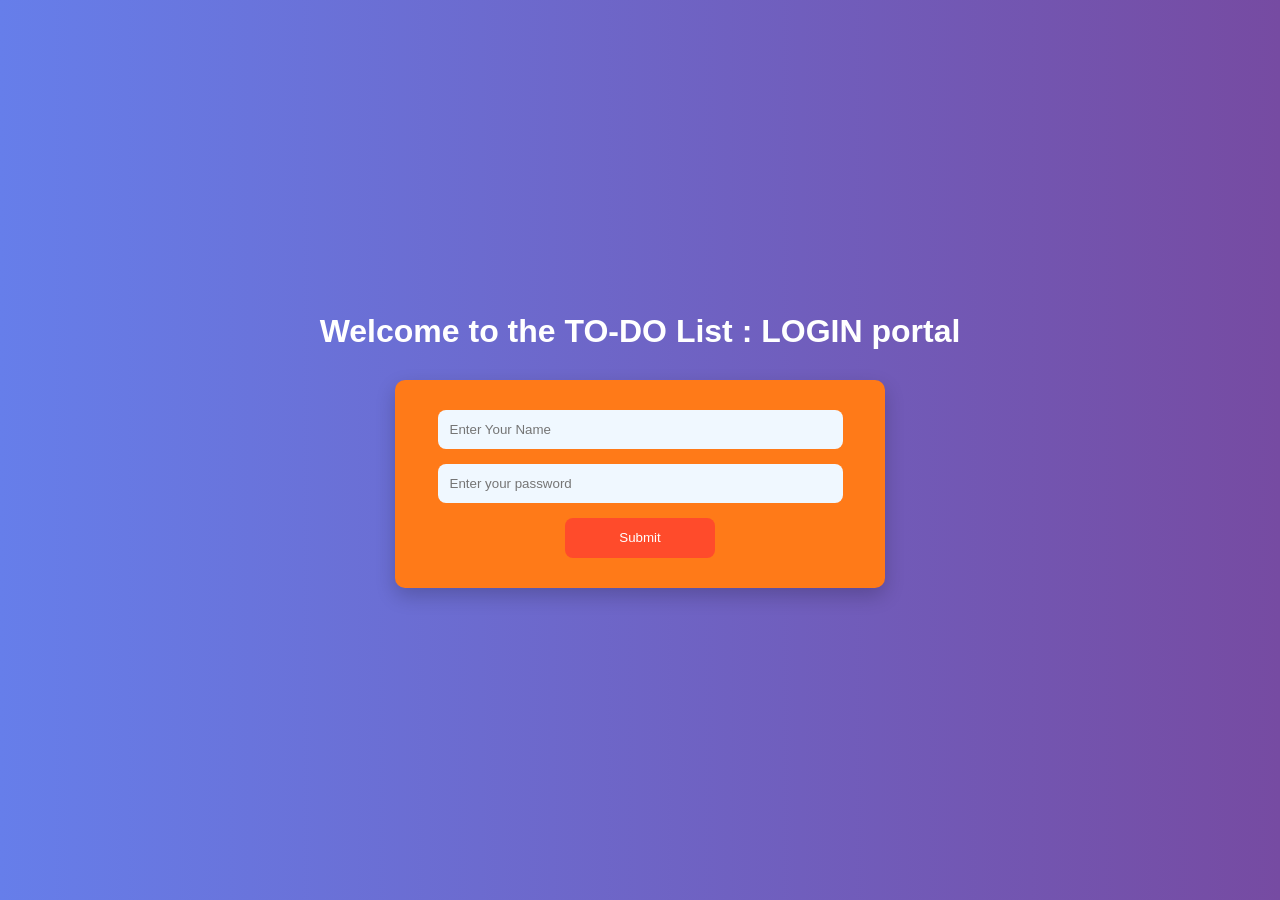
<file: Assignment_I/index.html>
<!DOCTYPE html>
<html lang="en">
<head>
    <meta charset="UTF-8">
    <meta name="viewport" content="width=device-width, initial-scale=1.0">
    <title>Web login TODO LIST </title>
    <link rel="stylesheet" href="style.css">
</head>
<body>
    <h1>Welcome to the TO-DO List : LOGIN portal </h1>
    <div class ="container">
    <input type="text" id="name" placeholder="Enter Your Name">
   
    <input type="password" id="passcode" placeholder="Enter your password">
   
    <button onclick="submit()" aria-required="true">Submit</button>
    </div>
    <script src="script.js"></script>

</body>
</html>
</file>
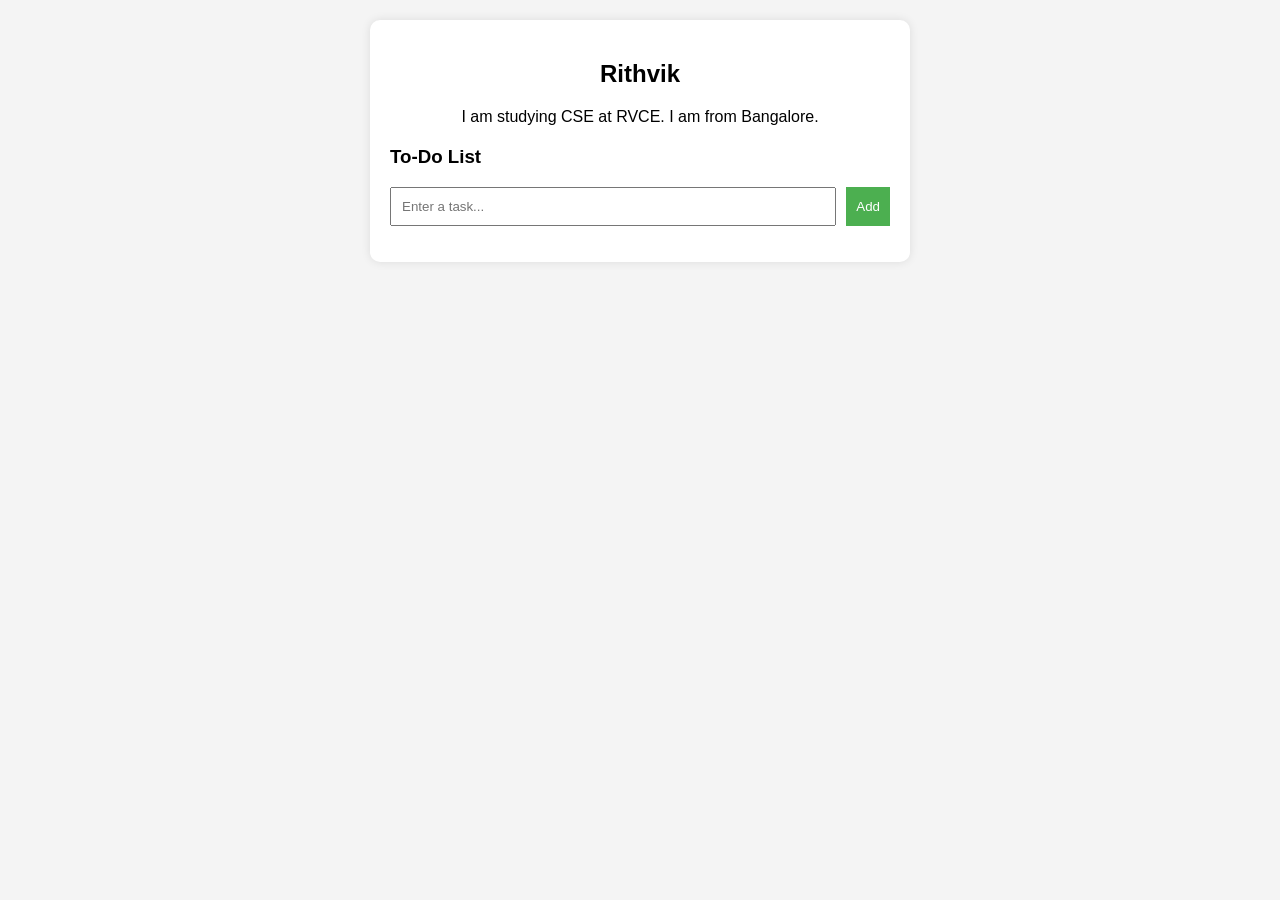
<file: Rithvik_1RV25CS208/Assignment_1/index.html>
<!DOCTYPE html>
<html>
<head>
    <meta charset="UTF-8">
    <meta name="viewport" content="width=device-width, initial-scale=1.0">
    

    
    <link rel="stylesheet" href="style.css">
</head>

<body>


<main>

    
    <section class="profile">
        
        <h2>Rithvik</h2>
        <p>I am studying CSE at RVCE. I am from Bangalore.</p>
    </section>

    
    <section>
        <h3>To-Do List</h3>

        <div class="todo-input">
            <input type="text" id="taskInput" placeholder="Enter a task...">
            <button id="addBtn">Add</button>
        </div>

        <ul id="taskList"></ul>
    </section>

</main>




<script src="script.js"></script>

</body>
</html>
</file>
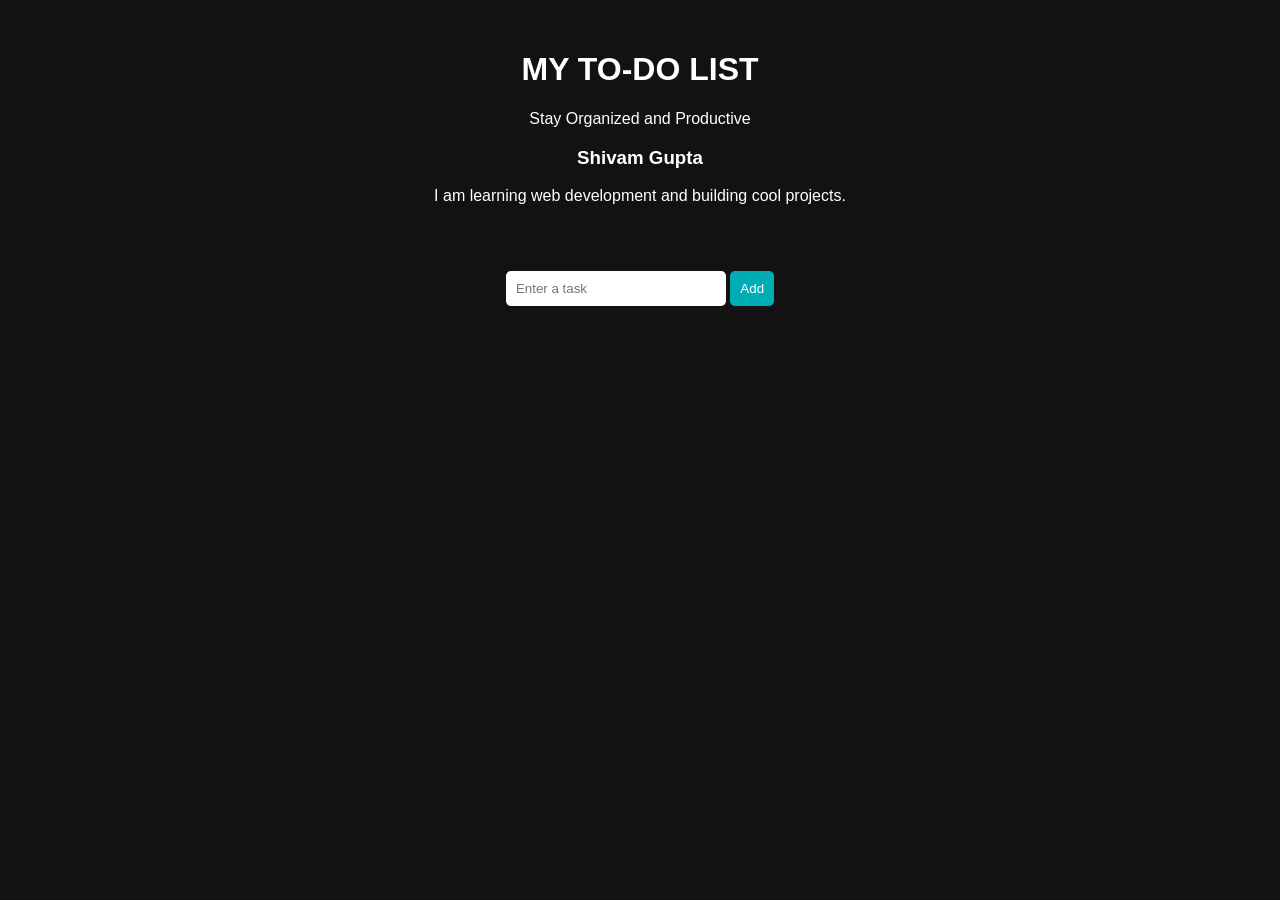
<file: SHIVAM_GUPTA_1RV25CY043/Assignment TO DO LIST/index.html>
<!DOCTYPE html>
<html lang="en">
<head>
    <meta charset="UTF-8">
    <meta name="viewport" content="width=device-width, initial-scale=1.0">
    <title>TO DO LIST</title>
    <link rel="stylesheet" href="style.css">
</head>
<body>
    <header>
        <h1>MY TO-DO LIST </h1>
        <p> Stay Organized and Productive </p>
        <h3>Shivam Gupta</h3>
        <p>I am learning web development and building cool projects.</p>
    </header>
     <div class="container">
        <input type="text" id="taskInput" placeholder="Enter a task">
        <button id="addBtn">Add</button>

        <ul id="taskList"></ul>
    </div>
    <script src="script.js"></script>
    
</body>
</html>
</file>
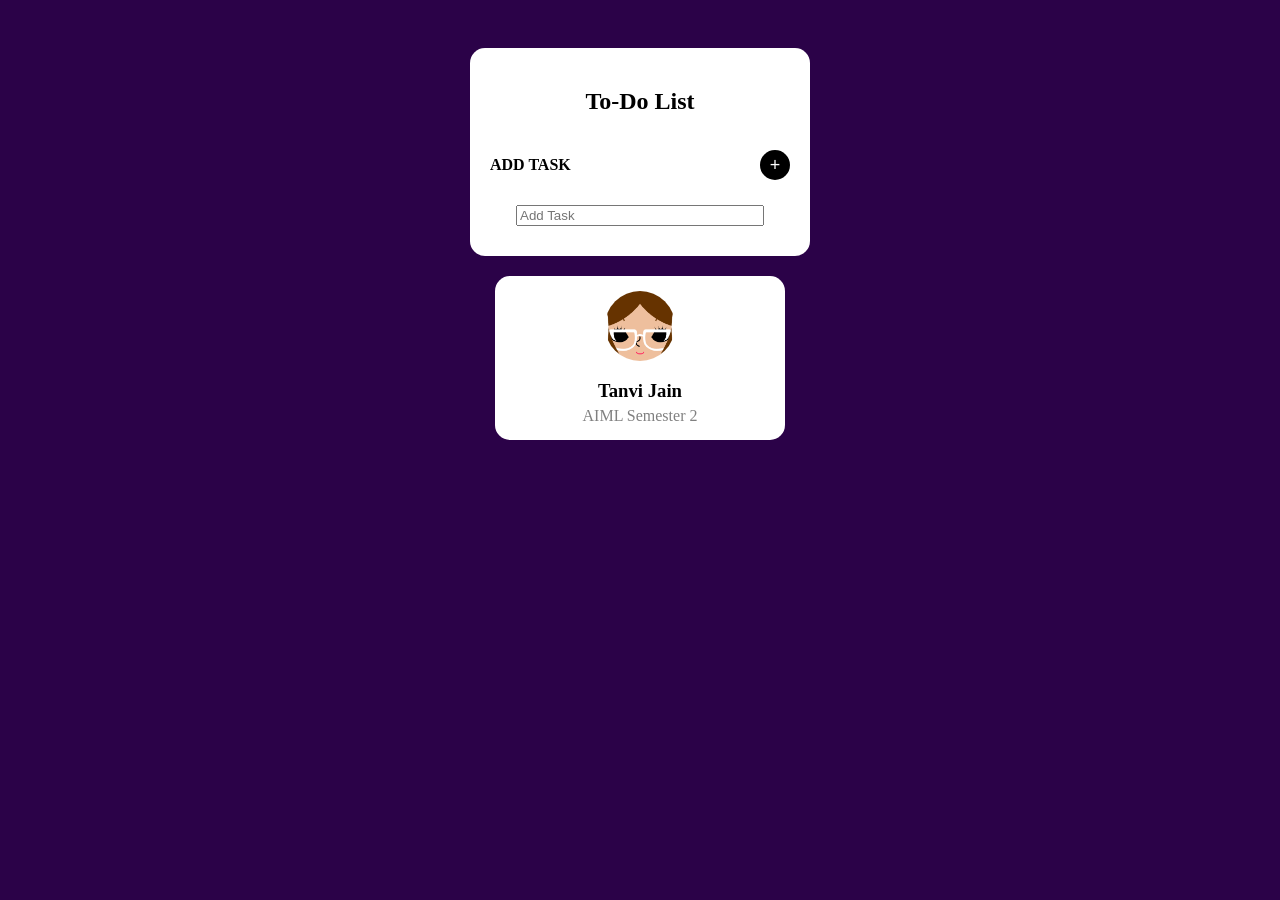
<file: TanviJain_1RV25CI194/Assignment_1/index.html>
<!DOCTYPE html>
<html lang="en">
<head>
    <meta charset="UTF-8">
    <meta name="viewport" content="width=device-width, initial-scale=1.0">
    <title>TO-DO</title>

    <link rel="stylesheet" href="style.css">
</head>

<body>

    <div id="main">
        <h2>To-Do List</h2>

        <div id="add">
            <h4>ADD TASK</h4>
            <button id="plus">+</button>
        </div>

        <div id="inputBox">
            <input type="text" id="tasktext" placeholder="Add Task">
        </div>

        <div id="tasks"></div>
    </div>

    <footer id="footer">
        <img src="square.png" id="image">

        <h3>Tanvi Jain</h3>
        <h4>AIML Semester 2</h4>
    </footer>

    <script src="script.js"></script>
</body>
</html>
</file>
<file: Assignment_I/style.css>
/* Page styling */
body {
    font-family: Arial, sans-serif;
    margin: 0;
    height: 100vh;
    display: flex;
    flex-direction: column;
    justify-content: center;
    align-items: center;
    background: linear-gradient(to right, #667eea, #764ba2);
    gap: 30px;
}

/* ✅ Login container - single column */
.container {
    width: 450px;
    padding: 30px 20px;
    display: flex;
    flex-direction: column;   /* stacks everything vertically */
    align-items: center;
    background-color: #ff7a18;
    gap: 15px;
    box-shadow: 0 8px 20px rgba(0,0,0,0.2);
    border-radius: 10px;
}
.container:hover {
    transform: translateY(-2.99px);
    box-shadow: 0 10px 20px -5px rgba(0, 0, 0, 0.379);
}
/* ✅ Inputs inside container */
.container input {
    width: 90%;
    padding: 12px;
    border-radius: 8px;
    border: none;
    outline: none;
    background-color: aliceblue;
    box-sizing: border-box;  /* prevents overflow */
}

/* ✅ Single button block (removed the duplicate) */
.container button {
    width: 150px;
    height: 40px;
    padding: 10px 15px;
    border: none;
    border-radius: 8px;
    background-color: #ff4b2b;
    color: white;
    cursor: pointer;
    transition: 0.3s;
}

.container button:hover {
    background-color: #cc3a20;
}

/* Heading */
h1 {
    color: white;
    margin: 0;
}
</file>
<file: Rithvik_1RV25CS208/Assignment_1/style.css>
body {
    font-family: Arial, sans-serif;
    background: #f4f4f4;
    margin: 0;
    padding: 0;
}

header {
    background: #4CAF50;
    color: white;
    text-align: center;
    padding: 15px;
}

main {
    max-width: 500px;
    margin: 20px auto;
    background: white;
    padding: 20px;
    border-radius: 10px;
    box-shadow: 0px 0px 10px rgba(0,0,0,0.1);
}

.profile {
    text-align: center;
    margin-bottom: 20px;
}

.profile img {
    width: 80px;
    height: 80px;
    border-radius: 50%;
}

.todo-input {
    display: flex;
    gap: 10px;
}

.todo-input input {
    flex: 1;
    padding: 10px;
}

.todo-input button {
    padding: 10px;
    background: #4CAF50;
    color: white;
    border: none;
    cursor: pointer;
}

ul {
    list-style: none;
    padding: 0;
}

li {
    display: flex;
    justify-content: space-between;
    padding: 10px;
    border-bottom: 1px solid #ddd;
}

.delete-btn {
    background: red;
    color: white;
    border: none;
    cursor: pointer;
    padding: 5px 10px;
}

footer {
    text-align: center;
    padding: 10px;
    font-size: 14px;
    color: gray;
}
</file>
<file: SHIVAM_GUPTA_1RV25CY043/Assignment TO DO LIST/style.css>
body {
    font-family: Arial, sans-serif;
    background: #121212;
    color: white;
    text-align: center;
    margin: 0;
}

header {
    padding: 30px;
}

img {
    width: 100px;
    border-radius: 50%;
}

.container {
    margin-top: 20px;
}

input {
    padding: 10px;
    width: 200px;
    border: none;
    border-radius: 5px;
}

button {
    padding: 10px;
    border: none;
    background: #00adb5;
    color: white;
    border-radius: 5px;
    cursor: pointer;
}

ul {
    list-style: none;
    padding: 0;
}

li {
    margin: 10px auto;
    padding: 10px;
    width: 250px;
    background: #1e1e1e;
    border-radius: 5px;
    display: flex;
    justify-content: space-between;
}

.delete {
    background: red;
}
</file>
<file: TanviJain_1RV25CI194/Assignment_1/style.css>
body {
    font-family: Georgia, serif;
    background-color: #2b0248;
    display: flex;
    flex-direction: column;
    align-items: center;
}

#main {
    background: white;
    width: 300px;
    padding: 20px;
    margin-top: 40px;
    border-radius: 15px;
    text-align: center;
}

#image {
    width: 80px;
    border-radius: 50%;
}

#name {
    font-family: Georgia, serif;
}

#add {
    display: flex;
    justify-content: space-between;
    align-items: center;
    margin-top: 20px;
}

#plus {
    width: 30px;
    height: 30px;
    border-radius: 50%;
    border: none;
    background: black;
    color: white;
    font-size: 18px;
    cursor: pointer;
}

#tasktext {
    width: 80%;
    display: block;
    margin: 10px auto;
}

.task {
    display: flex;
    justify-content: space-between;
    align-items: center;
    margin-top: 10px;
    padding: 8px;
    background: #f2f2f2;
    border-radius: 8px;
}

.circleBtn {
    width: 20px;
    height: 20px;
    border-radius: 50%;
    border: 2px solid black;
    cursor: pointer;
}

.filled {
    background-color: black;
}

.completed {
    text-decoration: line-through;
    color: gray;
}
#footer {
    background: white;
    width: 260px;
    padding: 15px;
    margin-top: 20px;
    border-radius: 15px;
    text-align: center;
}

#footer img {
    width: 70px;
    height: 70px;
    border-radius: 50%;
    margin-bottom: 10px;
}

#footer h3 {
    margin: 5px 0;
}

#footer h4 {
    margin: 0;
    font-weight: normal;
    color: gray;
}
</file>
